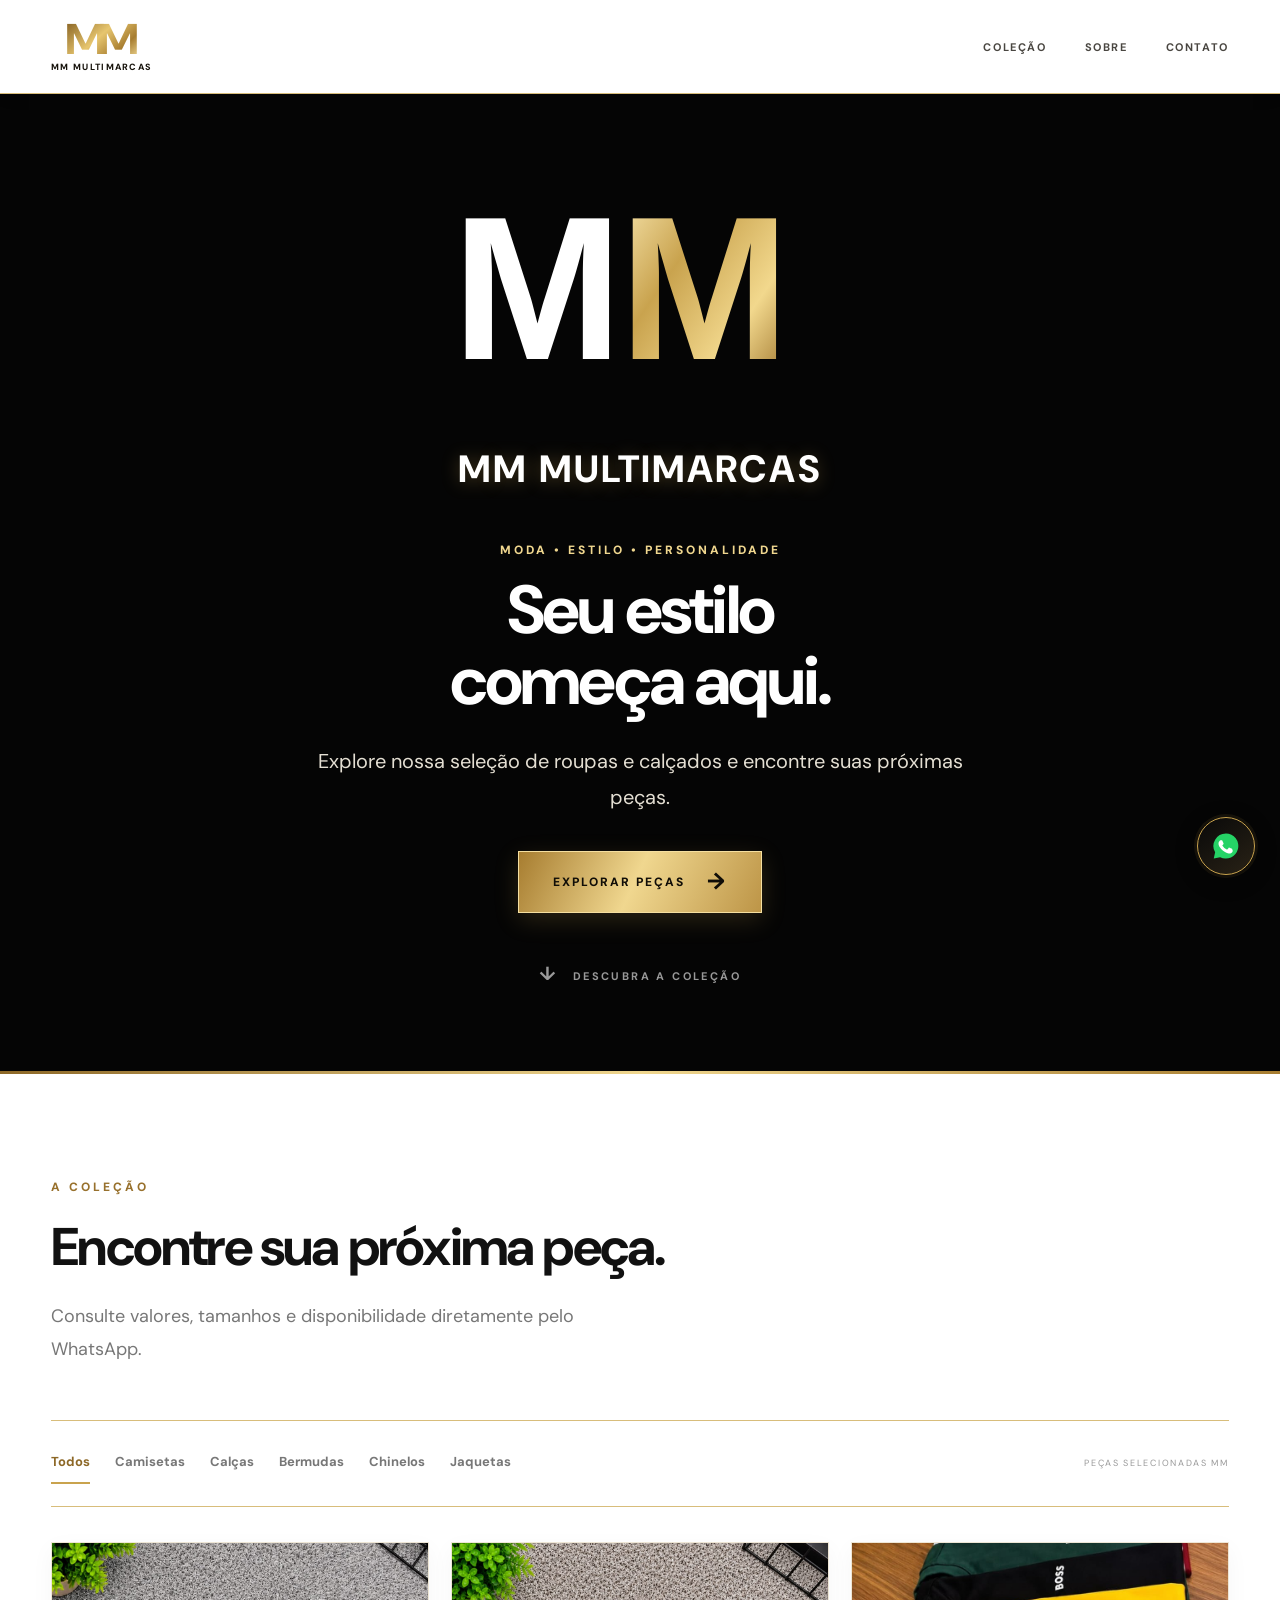
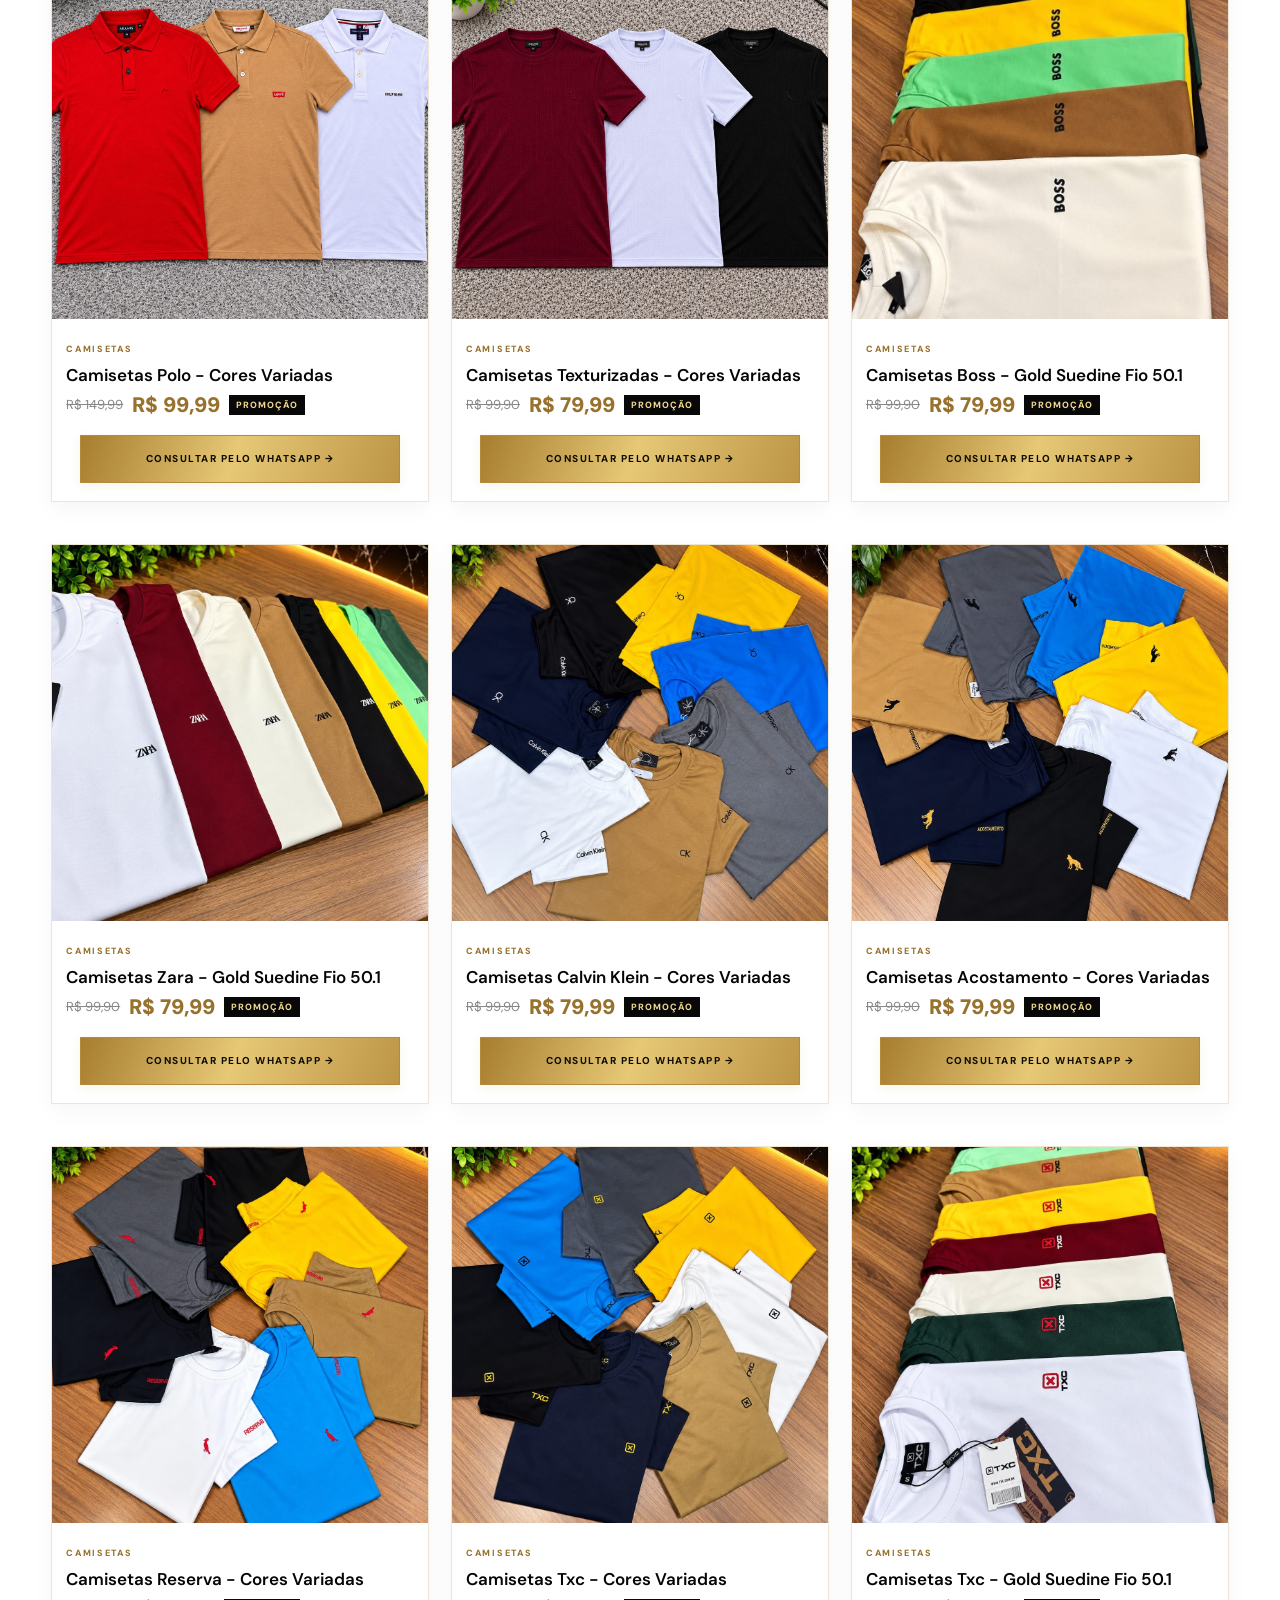
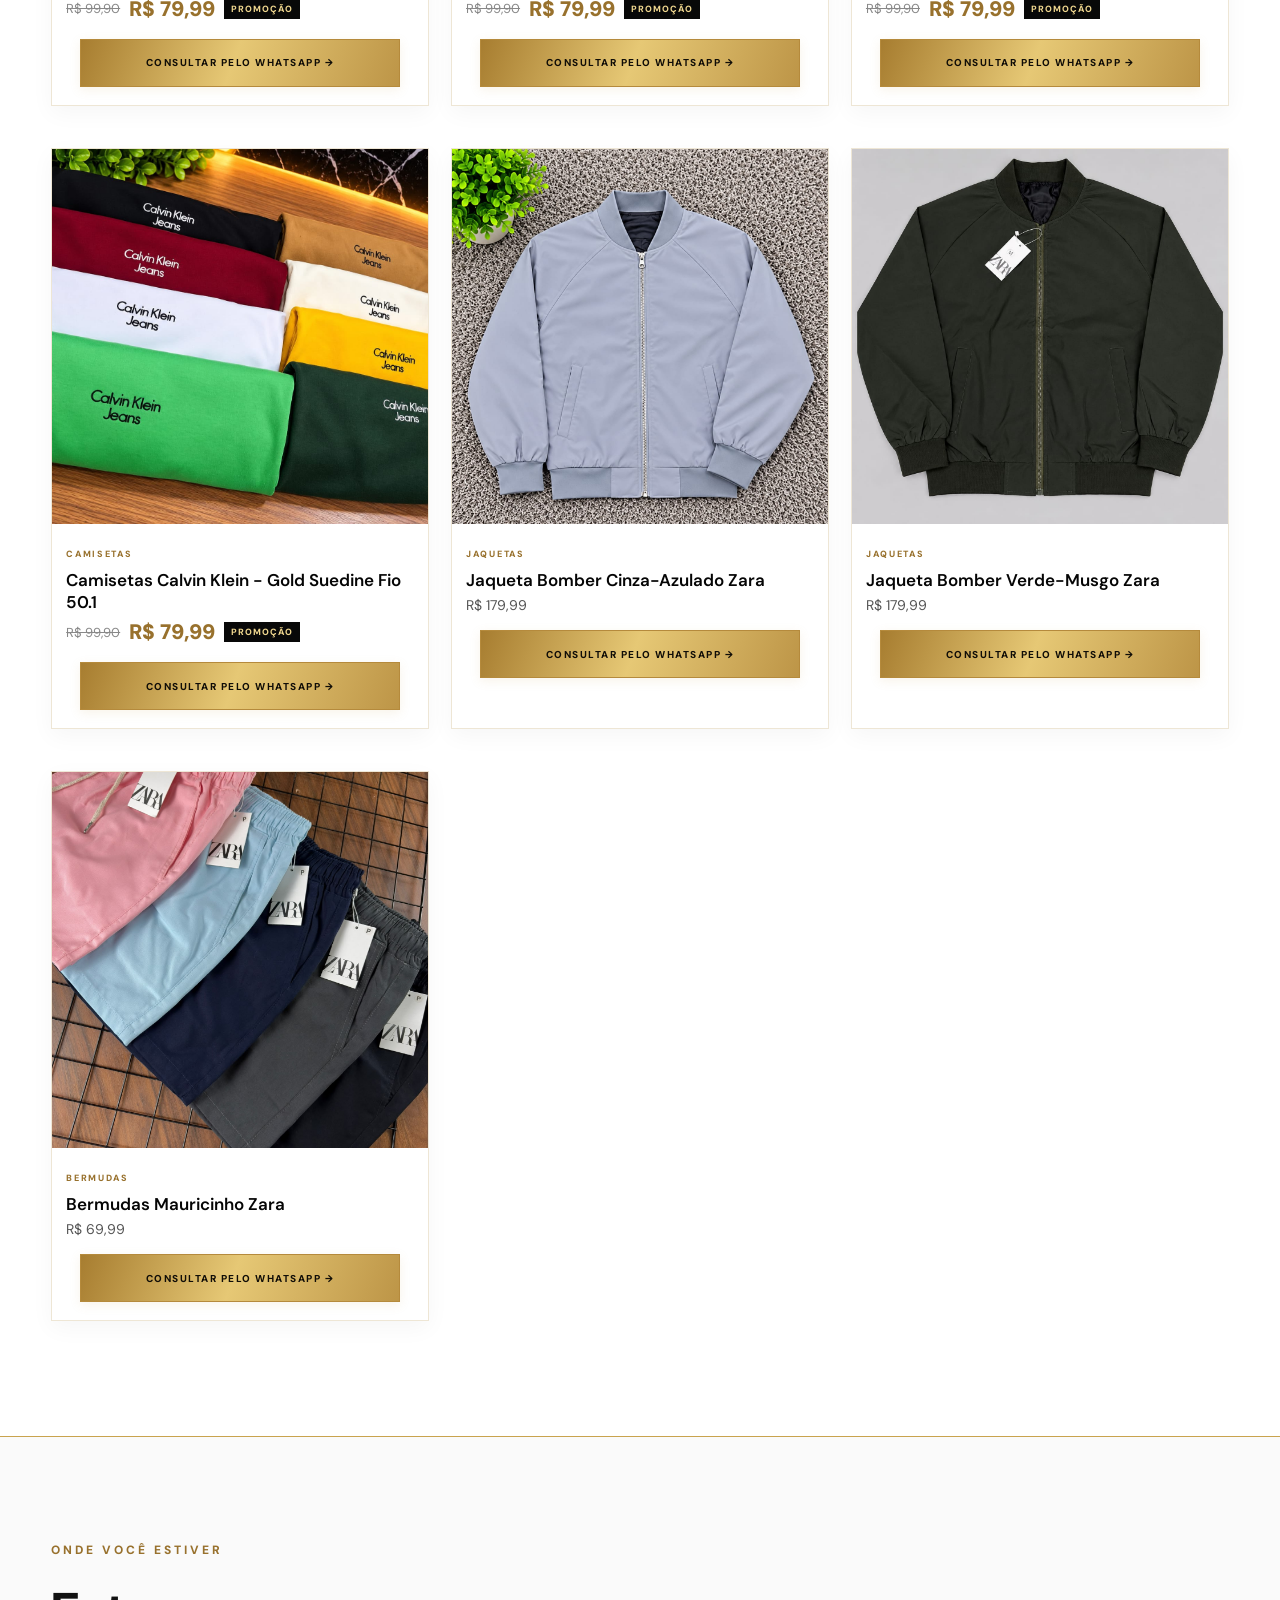
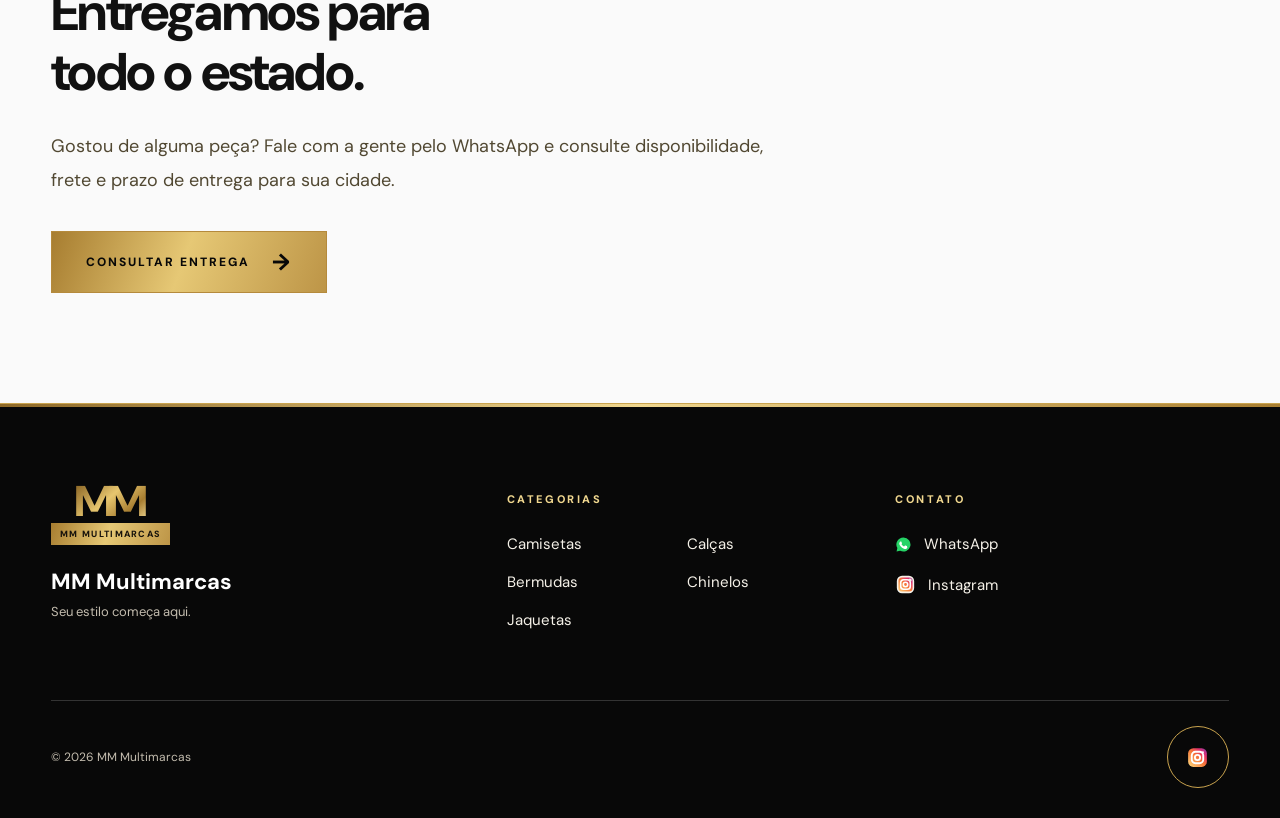
<file: index.html>
<!DOCTYPE html>
<html lang="pt-BR">
<head>
  <meta charset="UTF-8">
  <meta name="viewport" content="width=device-width, initial-scale=1.0">
  <meta name="theme-color" content="#050505">
  <meta name="description" content="MM Multimarcas — seu estilo começa aqui. Explore nossa seleção de roupas e calçados.">
  <title>MM Multimarcas | Seu estilo começa aqui</title>
  <link rel="preconnect" href="https://fonts.googleapis.com">
  <link rel="preconnect" href="https://fonts.gstatic.com" crossorigin>
  <link href="https://fonts.googleapis.com/css2?family=DM+Sans:wght@400;500;600;700;800&display=swap" rel="stylesheet">
  <link rel="stylesheet" href="style.css">
</head>
<body>
  <header class="site-header" id="topo">
    <a class="brand brand-small" href="#topo" aria-label="MM Multimarcas - início">
      <span class="brand-mark">MM</span>
      <span class="brand-name">MM MULTIMARCAS</span>
    </a>
    <button class="menu-toggle" id="menuToggle" aria-label="Abrir menu" aria-expanded="false">
      <span></span><span></span><span></span>
    </button>
    <nav class="main-nav" id="mainNav">
      <a href="#colecao">Coleção</a>
      <a href="#sobre">Sobre</a>
      <a href="#contato">Contato</a>
    </nav>
  </header>

  <main>
    <section class="hero">
      <div class="hero-inner">
        <div class="hero-brand">
          <svg class="hero-monogram" viewBox="0 0 500 250" role="img" aria-label="Logo MM em branco e dourado com traço curvo">
            <defs>
              <linearGradient id="heroGold" x1="0" y1="0" x2="1" y2="1">
                <stop offset="0%" stop-color="#fff0bd"/>
                <stop offset="38%" stop-color="#c9a34e"/>
                <stop offset="72%" stop-color="#f2d88d"/>
                <stop offset="100%" stop-color="#9a7028"/>
              </linearGradient>
            </defs>
            <text x="62" y="190" font-family="Arial Black, Arial, sans-serif" font-size="205" font-weight="900" letter-spacing="-28" fill="#ffffff">M</text>
            <text x="229" y="190" font-family="Arial Black, Arial, sans-serif" font-size="205" font-weight="900" letter-spacing="-28" fill="url(#heroGold)">M</text>
            
          </svg>
          <span class="hero-brand-name">MM MULTIMARCAS</span>
        </div>
        <p class="eyebrow hero-eyebrow">MODA • ESTILO • PERSONALIDADE</p>
        <h1>Seu estilo<br>começa aqui.</h1>
        <p class="hero-copy">Explore nossa seleção de roupas e calçados e encontre suas próximas peças.</p>
        <a class="button button-light" href="#colecao">EXPLORAR PEÇAS <span aria-hidden="true">→</span></a>
        <a class="scroll-cue" href="#colecao"><span>↓</span> DESCUBRA A COLEÇÃO</a>
      </div>
    </section>

    <section class="collection section" id="colecao">
      <div class="section-heading">
        <p class="eyebrow">A COLEÇÃO</p>
        <h2>Encontre sua próxima peça.</h2>
        <p>Consulte valores, tamanhos e disponibilidade diretamente pelo WhatsApp.</p>
      </div>
      <div class="catalog-toolbar">
        <div class="filters" id="filters" aria-label="Filtrar produtos">
          <button class="filter active" data-category="Todos">Todos</button>
          <button class="filter" data-category="Camisetas">Camisetas</button>
          <button class="filter" data-category="Calças">Calças</button>
          <button class="filter" data-category="Bermudas">Bermudas</button>
          <button class="filter" data-category="Chinelos">Chinelos</button>
          <button class="filter" data-category="Jaquetas">Jaquetas</button>
        </div>
        <p class="catalog-note">PEÇAS SELECIONADAS MM</p>
      </div>
      <div class="product-grid" id="productGrid" aria-live="polite"></div>
      <p class="empty-state" id="emptyState" hidden>Nenhum produto cadastrado nesta categoria ainda.</p>
    </section>

    <section class="delivery" id="sobre">
      <div class="delivery-inner">
        <p class="eyebrow">ONDE VOCÊ ESTIVER</p>
        <h2>Entregamos para<br>todo o estado.</h2>
        <p>Gostou de alguma peça? Fale com a gente pelo WhatsApp e consulte disponibilidade, frete e prazo de entrega para sua cidade.</p>
        <a class="button button-dark" data-whatsapp-general href="#" target="_blank" rel="noopener">CONSULTAR ENTREGA <span aria-hidden="true">→</span></a>
      </div>
    </section>
  </main>

  <footer class="site-footer" id="contato">
    <div class="footer-main">
      <div class="footer-brand-column">
        <a class="brand brand-footer" href="#topo" aria-label="MM Multimarcas - início">
          <span class="brand-mark">MM</span>
          <span class="brand-name">MM MULTIMARCAS</span>
        </a>
        <p class="footer-title">MM Multimarcas</p>
        <p class="footer-description">Seu estilo começa aqui.</p>
      </div>
      <div class="footer-column">
        <p class="footer-heading">CATEGORIAS</p>
        <div class="footer-categories">
          <a href="#colecao" data-footer-category="Camisetas">Camisetas</a>
          <a href="#colecao" data-footer-category="Calças">Calças</a>
          <a href="#colecao" data-footer-category="Bermudas">Bermudas</a>
          <a href="#colecao" data-footer-category="Chinelos">Chinelos</a>
          <a href="#colecao" data-footer-category="Jaquetas">Jaquetas</a>
        </div>
      </div>
      <div class="footer-column">
        <p class="footer-heading">CONTATO</p>
        <a class="contact-link" data-whatsapp-general href="#" target="_blank" rel="noopener">
          <svg class="whatsapp-icon" viewBox="0 0 24 24" aria-hidden="true">
  <path fill="#25D366" d="M12 2a10 10 0 0 0-8.7 15l-1.1 5 5.1-1.1A10 10 0 1 0 12 2z"/>
  <path fill="#fff" d="M16.8 14.2c-.3-.2-1.7-.9-2-.9s-.5-.2-.7.2l-.9 1.1c-.2.2-.3.2-.6.1a7 7 0 0 1-3.4-3c-.3-.4.3-.5.8-1.4l-.9-2c-.2-.5-.5-.4-.7-.4h-.6c-.2 0-.5.1-.8.4-.3.3-1 1-1 2.3s1 2.7 1.1 2.9c.2.2 2 3 4.8 4.2 1.8.8 2.5.8 3.4.7 1-.1 1.7-.7 1.9-1.3.2-.7.2-1.2.1-1.3z"/>
</svg> WhatsApp
        </a>
        <a class="contact-link instagram-link" data-instagram href="#" target="_blank" rel="noopener">
          <svg viewBox="0 0 24 24" aria-hidden="true">
  <defs>
    <linearGradient id="insta1" x1="0%" y1="100%" x2="100%" y2="0%">
      <stop offset="0%" stop-color="#ffdc80"/>
      <stop offset="50%" stop-color="#f77737"/>
      <stop offset="75%" stop-color="#e1306c"/>
      <stop offset="100%" stop-color="#833ab4"/>
    </linearGradient>
  </defs>
  <rect x="3" y="3" width="18" height="18" rx="5" fill="url(#insta1)"/>
  <rect x="6.5" y="6.5" width="11" height="11" rx="3.5" fill="none" stroke="white" stroke-width="1.8"/>
  <circle cx="12" cy="12" r="2.5" fill="none" stroke="white" stroke-width="1.8"/>
  <circle cx="17.2" cy="6.9" r="1" fill="white"/>
</svg>
          Instagram
        </a>
      </div>
    </div>
    <div class="footer-bottom">
      <span>© <span id="year"></span> MM Multimarcas</span>
      <a class="instagram-round" data-instagram href="#" target="_blank" rel="noopener" aria-label="Visite nosso Instagram">
    <svg viewBox="0 0 24 24" aria-hidden="true">
  <defs>
    <linearGradient id="insta2" x1="0%" y1="100%" x2="100%" y2="0%">
      <stop offset="0%" stop-color="#ffdc80"/>
      <stop offset="50%" stop-color="#f77737"/>
      <stop offset="75%" stop-color="#e1306c"/>
      <stop offset="100%" stop-color="#833ab4"/>
    </linearGradient>
  </defs>
  <rect x="3" y="3" width="18" height="18" rx="5"
        fill="url(#insta2)" stroke="none"/>
  <rect x="6.5" y="6.5" width="11" height="11" rx="3.5"
        fill="none" stroke="white" stroke-width="1.8"/>
  <circle cx="12" cy="12" r="2.5"
          fill="none" stroke="white" stroke-width="1.8"/>
  <circle cx="17.2" cy="6.9" r="1"
          fill="white" stroke="none"/>
</svg>
      </a>
    </div>
  </footer>

  <a class="whatsapp-float" data-whatsapp-general href="#" target="_blank" rel="noopener" aria-label="Fale conosco pelo WhatsApp">
<svg class="whatsapp-icon" viewBox="0 0 24 24" aria-hidden="true">
  <path fill="#25D366" d="M12 2a10 10 0 0 0-8.7 15l-1.1 5 5.1-1.1A10 10 0 1 0 12 2z"/>
  <path fill="#fff" d="M16.8 14.2c-.3-.2-1.7-.9-2-.9s-.5-.2-.7.2l-.9 1.1c-.2.2-.3.2-.6.1a7 7 0 0 1-3.4-3c-.3-.4.3-.5.8-1.4.1-.2 0-.4 0-.5l-.9-2c-.2-.5-.5-.4-.7-.4h-.6c-.2 0-.5.1-.8.4-.3.3-1 1-1 2.3s1 2.7 1.1 2.9c.2.2 2 3 4.8 4.2 1.8.8 2.5.8 3.4.7 1-.1 1.7-.7 1.9-1.3.2-.7.2-1.2.1-1.3z"/>
</svg>
    </a>
  <script src="script.js"></script>
</body>
</html>
</file>
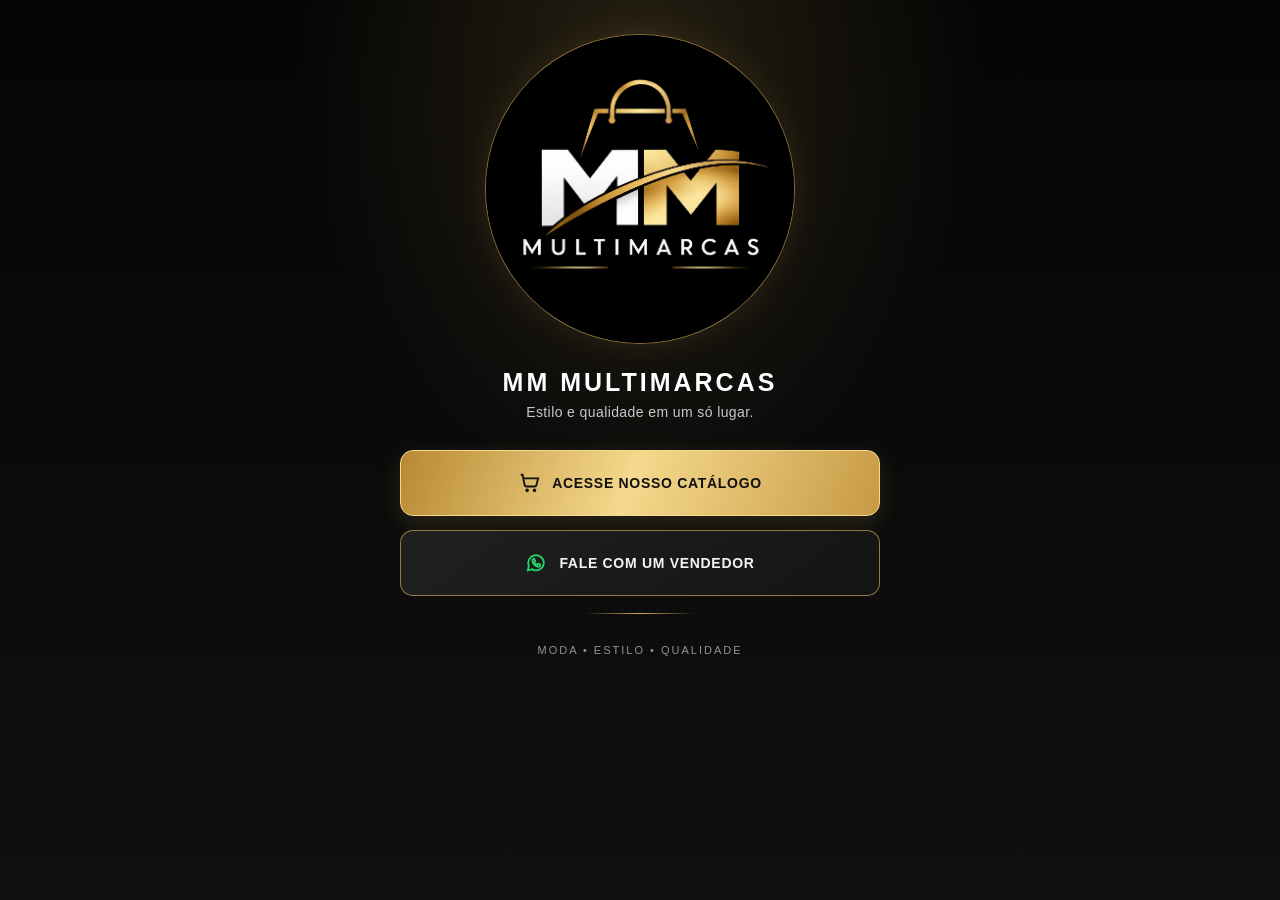
<file: links/index.html>
<!DOCTYPE html>
<html lang="pt-BR">
<head>
<meta charset="UTF-8"><meta name="viewport" content="width=device-width, initial-scale=1.0">
<meta name="theme-color" content="#080808">
<meta name="description" content="MM Multimarcas — estilo e qualidade em um só lugar. Acesse nosso catálogo e fale com um vendedor.">
<title>MM Multimarcas | Links oficiais</title>
<style>
:root{--gold:#d6ad55;--gold-light:#f5d98d}
*{box-sizing:border-box}body{margin:0;min-height:100vh;color:#fff;background:radial-gradient(ellipse at 50% 5%,rgba(214,173,85,.15),transparent 38%),linear-gradient(180deg,#050505,#101010);font-family:Arial,Helvetica,sans-serif;display:flex;justify-content:center;padding:34px 18px 28px}
main{width:100%;max-width:480px;display:flex;flex-direction:column;align-items:center;text-align:center}
.logo-wrap{width:min(76vw,310px);aspect-ratio:1;overflow:hidden;border-radius:50%;border:1px solid rgba(214,173,85,.65);box-shadow:0 0 35px rgba(214,173,85,.12);background:#000}
.logo-wrap img{width:100%;height:100%;object-fit:cover;display:block}
h1{margin:24px 0 7px;font-size:25px;letter-spacing:3px;font-weight:800}
.tagline{margin:0 0 30px;color:#c9c9c9;font-size:14px;letter-spacing:.4px}
.links{width:100%;display:grid;gap:14px}
.link{min-height:66px;display:flex;align-items:center;justify-content:center;gap:12px;padding:17px 20px;border-radius:13px;text-decoration:none;font-weight:800;font-size:14px;letter-spacing:.7px;transition:transform .18s ease,filter .18s ease}
.link:hover{transform:translateY(-2px);filter:brightness(1.08)}
.primary{color:#111;background:linear-gradient(110deg,#b88932,#f5d98d 48%,#c79a45);border:1px solid #f5d98d;box-shadow:0 8px 25px rgba(214,173,85,.16)}
.secondary{color:#f4f4f4;background:linear-gradient(145deg,#202020,#141414);border:1px solid rgba(214,173,85,.65)}
.icon{width:22px;height:22px;flex:0 0 22px}
.note{margin-top:30px;color:#929292;font-size:11px;letter-spacing:2px}
.line{width:110px;height:1px;margin-top:17px;background:linear-gradient(90deg,transparent,var(--gold),transparent)}
@media(max-width:360px){h1{font-size:21px}.link{font-size:12px}}
</style></head>
<body><main>
<div class="logo-wrap"><img src="logo-mm.png.jpeg" alt="Logo MM Multimarcas"></div>
<h1>MM MULTIMARCAS</h1><p class="tagline">Estilo e qualidade em um só lugar.</p>
<nav class="links" aria-label="Links da MM Multimarcas">
<a class="link primary" href="https://mmmultimarcas.github.io/mm-multimarcas/" target="_blank" rel="noopener">
<svg class="icon" viewBox="0 0 24 24" fill="none" stroke="currentColor" stroke-width="2" aria-hidden="true"><path d="M3 3h2l2.2 11.2a2 2 0 0 0 2 1.6h8.9a2 2 0 0 0 2-1.6L22 7H6"/><circle cx="10" cy="20" r="1"/><circle cx="18" cy="20" r="1"/></svg>ACESSE NOSSO CATÁLOGO</a>
<a class="link secondary" href="https://api.whatsapp.com/send/?phone=556499380911&amp;text&amp;type=phone_number&amp;app_absent=0" target="_blank" rel="noopener">
<svg class="icon" viewBox="0 0 24 24" fill="none" stroke="#25D366" stroke-width="2" aria-hidden="true"><path d="M20.5 11.5a8.5 8.5 0 0 1-12.6 7.4L3 20l1.2-4.6A8.5 8.5 0 1 1 20.5 11.5Z"/><path d="M8.5 8.2c.3-.6.6-.6 1-.6h.4c.2 0 .4.1.5.4l.7 1.7c.1.2.1.4-.1.6l-.6.7c-.2.2-.2.4 0 .7.5.9 1.2 1.6 2.1 2.1.3.2.5.2.7 0l.8-.9c.2-.2.4-.2.7-.1l1.6.8c.3.1.4.3.4.5 0 .4-.2 1.1-.7 1.5-.5.4-1.1.6-1.7.5-1-.1-2.4-.7-3.8-1.9-1.2-1.1-2.1-2.4-2.3-3.4-.2-.8 0-1.6.3-2.1Z"/></svg>FALE COM UM VENDEDOR</a>
</nav><div class="line"></div><p class="note">MODA • ESTILO • QUALIDADE</p>
</main></body></html>
</file>
<file: style.css>
/* MM MULTIMARCAS — identidade visual em preto, branco e dourado */
:root {
  --black: #050505;
  --white: #fff;
  --paper: #fafafa;
  --muted: #777;
  --gold: #c6a15b;
  --gold-light: #dfc58f;
  --gold-dark: #a9823e;
  --line: #dedede;
  --font: "DM Sans", Arial, sans-serif;
}
* { box-sizing: border-box; }
html { scroll-behavior: smooth; }
body { margin: 0; color: var(--black); background: var(--white); font-family: var(--font); -webkit-font-smoothing: antialiased; }
a { color: inherit; text-decoration: none; }
button { font: inherit; }
.site-header { height: 94px; padding: 0 4%; display: flex; align-items: center; justify-content: space-between; background: var(--black); color: var(--white); position: relative; z-index: 5; }
.brand { display: inline-flex; flex-direction: column; align-items: center; gap: 2px; width: max-content; }
.brand-mark { color: var(--gold); font-size: 43px; line-height: .9; font-weight: 800; letter-spacing: -8px; padding-right: 8px; transform: scaleX(1.12); }
.brand-name { color: var(--gold-light); font-size: 9px; letter-spacing: 1.3px; font-weight: 800; }
.main-nav { display: flex; align-items: center; gap: 38px; text-transform: uppercase; font-size: 11px; letter-spacing: 1.6px; font-weight: 700; }
.main-nav a { opacity: .78; transition: opacity .2s; }
.main-nav a:hover { opacity: 1; }
.menu-toggle { display: none; border: 0; background: none; padding: 10px; }
.menu-toggle span { display: block; width: 23px; height: 2px; background: white; margin: 5px; }
.hero { min-height: 690px; display: grid; place-items: center; text-align: center; background: var(--black); color: var(--white); padding: 75px 24px 85px; }
.hero-inner { width: min(850px, 100%); display: flex; align-items: center; flex-direction: column; }
.hero-brand { display: flex; flex-direction: column; align-items: center; margin-bottom: 48px; }
.hero-monogram { font-size: clamp(140px, 28vw, 270px); line-height: .78; letter-spacing: -.14em; padding-right: .14em; font-weight: 800; transform: scaleX(1.08); }
.hero-brand-name { color: var(--gold-light); font-size: clamp(17px, 3vw, 38px); font-weight: 800; letter-spacing: .055em; margin-top: 25px; }
.eyebrow { color: var(--gold-dark); font-size: 12px; font-weight: 800; letter-spacing: 3px; }
.hero-eyebrow { color: var(--gold-light); margin: 0 0 17px; }
.hero h1 { font-size: clamp(42px, 7vw, 68px); line-height: 1.05; letter-spacing: -2.8px; margin: 0; font-weight: 700; }
.hero-copy { color: #b9b9b9; font-size: clamp(16px, 2vw, 20px); line-height: 1.8; max-width: 650px; margin: 25px 0 36px; }
.button { display: inline-flex; align-items: center; justify-content: center; gap: 22px; min-height: 62px; padding: 0 34px; font-size: 12px; letter-spacing: 2px; font-weight: 800; transition: transform .2s, background .2s; }
.button:hover { transform: translateY(-2px); }
.button span { font-size: 23px; line-height: 1; }
.button-light { background: var(--gold); color: var(--black); }
.button-light:hover { background: var(--gold-light); }
.scroll-cue { color: #999; font-size: 11px; letter-spacing: 2.4px; margin-top: 48px; font-weight: 700; }
.scroll-cue span { font-size: 19px; margin-right: 9px; }
.section { padding: 105px 4% 115px; }
.section-heading { max-width: 850px; }
.section-heading .eyebrow { margin: 0 0 22px; }
.section-heading h2, .delivery h2 { font-size: clamp(34px, 5vw, 53px); line-height: 1.12; letter-spacing: -1.8px; margin: 0; }
.section-heading > p:last-child { color: #777; font-size: 18px; line-height: 1.8; max-width: 540px; margin: 24px 0 0; }
.catalog-toolbar { margin-top: 55px; padding: 22px 0; border-top: 1px solid var(--line); border-bottom: 1px solid var(--line); display: flex; align-items: center; justify-content: space-between; gap: 20px; }
.filters { display: flex; flex-wrap: wrap; gap: 8px 25px; }
.filter { border: 0; border-bottom: 2px solid transparent; padding: 10px 0 12px; background: none; color: #777; font-weight: 700; font-size: 13px; cursor: pointer; }
.filter:hover, .filter.active { color: var(--gold-dark); border-bottom-color: var(--gold); }
.catalog-note { color: #999; font-size: 9px; letter-spacing: 1.7px; white-space: nowrap; }
.product-grid { display: grid; grid-template-columns: repeat(3, minmax(0, 1fr)); gap: 42px 22px; padding-top: 35px; }
.product-card { min-width: 0; }
.product-image-wrap { background: #f0f0f0; aspect-ratio: 1 / 1; overflow: hidden; position: relative; }
.product-image { width: 100%; height: 100%; display: block; object-fit: cover; transition: transform .5s; }
.product-card:hover .product-image { transform: scale(1.035); }
.image-placeholder { width: 100%; height: 100%; display: grid; place-items: center; color: #aaa; background: linear-gradient(135deg, #f1f1f1, #e4e4e4); font-size: 12px; letter-spacing: 2px; }
.product-info { padding: 17px 2px 0; }
.product-category { color: var(--gold-dark); text-transform: uppercase; letter-spacing: 1.7px; font-size: 9px; font-weight: 800; }
.product-name { margin: 7px 0 5px; font-size: 17px; font-weight: 600; }
.product-price { margin: 0; color: #555; font-size: 14px; }
.product-buy { margin-top: 16px; display: flex; width: 100%; min-height: 48px; align-items: center; justify-content: center; background: var(--black); border: 1px solid var(--gold-dark); color: var(--gold-light); font-size: 10px; font-weight: 800; letter-spacing: 1.5px; transition: background .2s; }
.product-buy:hover { background: var(--gold); color: var(--black); }
.empty-state { color: #777; padding: 45px 0; }
.delivery { background: var(--paper); border-top: 1px solid #eee; padding: 105px 4% 110px; }
.delivery-inner { max-width: 850px; }
.delivery .eyebrow { margin: 0 0 24px; }
.delivery-inner > p:not(.eyebrow) { color: #777; font-size: 18px; line-height: 1.9; max-width: 720px; margin: 28px 0 34px; }
.button-dark { background: var(--gold); color: var(--black); }
.button-dark:hover { background: var(--gold-light); }
.site-footer { background: var(--black); color: var(--white); padding: 75px 4% 30px; }
.footer-main { display: grid; grid-template-columns: 1.2fr 1fr 1fr; gap: 55px; padding-bottom: 70px; }
.brand-footer { align-items: flex-start; }
.brand-footer .brand-mark { color: var(--gold); font-size: 76px; }
.brand-footer .brand-name { color: var(--gold-light); font-size: 11px; }
.footer-title { font-size: 22px; font-weight: 700; margin: 22px 0 7px; }
.footer-description { color: #888; font-size: 13px; margin: 0; }
.footer-heading { color: #999; font-size: 11px; letter-spacing: 2.6px; font-weight: 800; margin: 10px 0 28px; }
.footer-categories { display: grid; grid-template-columns: 1fr 1fr; gap: 18px 28px; max-width: 360px; }
.footer-categories a, .contact-link { color: #eee; font-size: 15px; }
.footer-categories a:hover, .contact-link:hover { color: var(--gold-light); }
.contact-link { display: flex; align-items: center; gap: 12px; margin-bottom: 20px; }
.contact-icon { font-size: 20px; }
.instagram-link svg, .instagram-round svg { width: 21px; height: 21px; fill: none; stroke: currentColor; stroke-width: 1.8; }
.instagram-link svg .instagram-dot, .instagram-round svg .instagram-dot { fill: currentColor; stroke: none; }
.footer-bottom { border-top: 1px solid #333; padding-top: 25px; color: #888; display: flex; align-items: center; justify-content: space-between; font-size: 12px; }
.instagram-round { width: 62px; height: 62px; border: 1px solid var(--gold-dark); border-radius: 50%; display: grid; place-items: center; color: white; transition: background .2s; }
.instagram-round:hover { background: var(--gold); color: var(--black); }
.instagram-round svg { width: 25px; height: 25px; }
.whatsapp-float { position: fixed; z-index: 4; right: 25px; bottom: 25px; width: 58px; height: 58px; display: grid; place-items: center; background: var(--black); border: 1px solid var(--gold); border-radius: 50%; color: var(--gold-light); box-shadow: 0 5px 20px #0002; }
.whatsapp-symbol { font-size: 25px; }
@media (max-width: 800px) {
  .site-header { height: 78px; }
  .menu-toggle { display: block; cursor: pointer; }
  .main-nav { display: none; position: absolute; top: 78px; left: 0; right: 0; padding: 22px 5%; background: #080808; flex-direction: column; align-items: flex-start; gap: 22px; }
  .main-nav.open { display: flex; }
  .hero { min-height: 650px; padding-top: 70px; }
  .hero-brand { margin-bottom: 43px; }
  .hero-monogram { font-size: clamp(145px, 39vw, 235px); }
  .section { padding: 78px 4% 85px; }
  .catalog-toolbar { align-items: flex-start; flex-direction: column; gap: 8px; }
  .filters { gap: 5px 22px; }
  .product-grid { grid-template-columns: repeat(2, minmax(0, 1fr)); gap: 32px 14px; }
  .delivery { padding: 78px 4% 85px; }
  .footer-main { grid-template-columns: 1fr 1fr; gap: 45px 25px; }
  .footer-brand-column { grid-column: 1 / -1; }
}
@media (max-width: 480px) {
  .hero { min-height: 620px; }
  .hero-brand-name { letter-spacing: .025em; }
  .hero h1 { letter-spacing: -1.8px; }
  .hero-copy { font-size: 15px; }
  .button { min-height: 57px; padding: 0 23px; font-size: 10px; }
  .section-heading > p:last-child, .delivery-inner > p:not(.eyebrow) { font-size: 16px; }
  .product-grid { gap: 28px 11px; }
  .product-name { font-size: 14px; }
  .product-price { font-size: 12px; }
  .product-buy { min-height: 44px; font-size: 9px; letter-spacing: .8px; }
  .footer-main { grid-template-columns: 1fr; gap: 35px; }
  .footer-brand-column { grid-column: auto; }
  .footer-categories { max-width: 100%; }
  .site-footer { padding-top: 60px; }
  .instagram-round { width: 52px; height: 52px; }
  .whatsapp-float { width: 53px; height: 53px; right: 17px; bottom: 17px; }
}
.whatsapp-icon {
  width: 17px;
  height: 17px;
  flex-shrink: 0;
}

@media (max-width: 480px) {
  .whatsapp-float {
    bottom: 90px !important;
    right: 17px !important;
  }

  .footer-bottom .instagram-round {
    position: relative;
    left: -30px !important;
  }
}
.whatsapp-float .whatsapp-icon {
  width: 30px;
  height: 30px;
}


/* ACABAMENTO PREMIUM — PRETO + BRANCO + DOURADO OURO */
:root {
  --gold: #c9a34e;
  --gold-light: #f0d78f;
  --gold-dark: #98712d;
  --paper: #fffdf8;
  --line: #e8dfcc;
}

/* Cabeçalho claro: branco, preto e detalhes ouro */
.site-header {
  background: linear-gradient(110deg, #ffffff 0%, #fffdf8 72%, #f7efdF 100%);
  color: var(--black);
  border-bottom: 1px solid #d8bd7b;
  box-shadow: 0 4px 18px #0000000a;
}
.site-header .brand-mark {
  background: linear-gradient(135deg, #8d6827 5%, #e7c66f 45%, #a77d30 75%, #f5df9b 100%);
  -webkit-background-clip: text;
  background-clip: text;
  color: transparent;
}
.site-header .brand-name { color: #17130c; }
.main-nav a { color: #17130c; }
.main-nav a:hover { color: var(--gold-dark); }
.menu-toggle span { background: #17130c; }

/* Capa escura com brilho dourado, mantendo texto branco */
.hero {
  background:
    radial-gradient(ellipse at 50% 18%, #6e5425 0%, #211b10 27%, transparent 58%),
    linear-gradient(135deg, #050505 0%, #17130c 52%, #050505 100%);
  border-bottom: 3px solid transparent;
  border-image: linear-gradient(90deg, #8d6827, #f0d78f, #a77d30) 1;
}
.hero-monogram {
  background: linear-gradient(135deg, #fff 5%, #e9d59d 35%, #c9a34e 58%, #fff0bd 78%, #b58a3c 100%);
  -webkit-background-clip: text;
  background-clip: text;
  color: transparent;
}
.hero-brand-name {
  color: #fff;
  text-shadow: 0 2px 18px #c9a34e55;
}
.hero h1 { color: #fff; }
.hero h1 em, .hero h1 strong { color: var(--gold-light); }
.hero-copy { color: #e4dfd3; }
.hero-eyebrow { color: var(--gold-light); }
.button-light {
  background: linear-gradient(115deg, #a77d30, #f0d78f 48%, #bd9547);
  color: #100d07;
  border: 1px solid #f5dfa0;
  box-shadow: 0 7px 24px #c9a34e30;
}
.button-light:hover { background: linear-gradient(115deg, #f0d78f, #fff0bd, #c9a34e); }

/* Catálogo claro, com molduras e pequenos detalhes ouro */
.section {
  background: linear-gradient(180deg, #fff 0%, #fffdf8 100%);
}
.section-heading h2 { color: #111; }
.section-heading .eyebrow,
.delivery .eyebrow { color: var(--gold-dark); }
.catalog-toolbar {
  border-top: 1px solid #d8bd7b;
  border-bottom: 1px solid #d8bd7b;
}
.filter:hover, .filter.active {
  color: #8d6827;
  border-bottom-color: var(--gold);
}
.product-card {
  padding: 0 0 18px;
  background: #fff;
  border: 1px solid #eee6d5;
  box-shadow: 0 7px 22px #1b160b0a;
  transition: border-color .2s, box-shadow .2s, transform .2s;
}
.product-card:hover {
  border-color: #c9a34e;
  box-shadow: 0 12px 28px #8d68271c;
  transform: translateY(-3px);
}
.product-info { padding: 17px 14px 0; }
.product-buy {
  width: calc(100% - 28px);
  margin: 16px 14px 0;
  background: linear-gradient(110deg, #a77d30, #e6c875 48%, #bd9547);
  border: 1px solid #b58a3c;
  color: #100d07;
  box-shadow: 0 3px 10px #c9a34e20;
}
.product-buy:hover {
  background: linear-gradient(110deg, #f0d78f, #fff0bd, #c9a34e);
  color: #100d07;
}

/* Faixa de entrega em dourado suave com texto preto */
.delivery {
  background:
    radial-gradient(ellipse at 85% 20%, #f3e5bd 0%, transparent 48%),
    linear-gradient(120deg, #f7efdF 0%, #fffdf8 55%, #ead7a8 100%);
  border-top: 1px solid #c9a34e;
  border-bottom: 1px solid #c9a34e;
}
.delivery h2 { color: #111; }
.delivery-inner > p:not(.eyebrow) { color: #514832; }
.button-dark {
  background: linear-gradient(110deg, #090909, #292216);
  color: #f0d78f;
  border: 1px solid #c9a34e;
}
.button-dark:hover { background: #c9a34e; color: #090909; }

/* Rodapé preto com tipografia branca e acabamento ouro */
.site-footer {
  background:
    radial-gradient(ellipse at 12% 0%, #392b13 0%, transparent 38%),
    linear-gradient(135deg, #080808 0%, #17130c 100%);
  border-top: 3px solid transparent;
  border-image: linear-gradient(90deg, #8d6827, #f0d78f, #a77d30) 1;
}
.footer-heading { color: var(--gold-light); }
.footer-title { color: #fff; }
.footer-description, .footer-bottom { color: #c4bdaF; }
.footer-categories a, .contact-link { color: #f5f1e8; }
.footer-categories a:hover, .contact-link:hover { color: var(--gold-light); }
.instagram-round { border-color: var(--gold); color: var(--gold-light); }
.instagram-round:hover { background: var(--gold); color: #080808; }
.whatsapp-float {
  background: linear-gradient(145deg, #090909, #292216);
  border: 1px solid var(--gold);
  color: var(--gold-light);
  box-shadow: 0 5px 22px #0004, 0 0 0 3px #c9a34e18;
}
@media (max-width: 800px) {
  .main-nav {
    background: linear-gradient(110deg, #fff 0%, #fffdf8 72%, #f7efdf 100%);
    border-bottom: 1px solid #d8bd7b;
  }
}


/* Ajuste solicitado: remover apenas o tom amarelado dos fundos */
:root {
  --paper: #fafafa;
}
.site-header {
  background: #ffffff;
}
.hero {
  background: #050505;
}
.section {
  background: #ffffff;
}
.delivery {
  background: #fafafa;
}
.site-footer {
  background: #080808;
}
@media (max-width: 800px) {
  .main-nav {
    background: #ffffff;
  }
}


/* Símbolo principal MM inspirado na referência da marca */
.hero-monogram {
  display: block;
  width: min(100%, 500px);
  height: auto;
  overflow: visible;
  font-size: initial;
  line-height: normal;
  letter-spacing: normal;
  padding-right: 0;
  transform: none;
  background: none;
  color: initial;
}
.hero-brand { width: min(100%, 560px); }


/* Logo do rodapé com o mesmo visual da marca no cabeçalho */
.brand-footer {
  align-items: center;
}
.brand-footer .brand-mark {
  font-size: 43px;
  line-height: .9;
  letter-spacing: -8px;
  padding-right: 8px;
  transform: scaleX(1.12);
  background: linear-gradient(135deg, #8d6827 5%, #e7c66f 45%, #a77d30 75%, #f5df9b 100%);
  -webkit-background-clip: text;
  background-clip: text;
  color: transparent;
}
.brand-footer .brand-name {
  font-size: 9px;
  letter-spacing: 1.3px;
  color: #17130c !important;
  background: linear-gradient(110deg, #a77d30, #e6c875 48%, #bd9547);
  padding: 5px 9px;
}


/* Apenas o botão "Consultar entrega": fundo dourado e letras pretas */
.button-dark {
  background: linear-gradient(110deg, #a77d30, #e6c875 48%, #bd9547);
  color: #080808;
  border: 1px solid #b58a3c;
}
.button-dark:hover {
  background: linear-gradient(110deg, #f0d78f, #fff0bd, #c9a34e);
  color: #080808;
}


/* Destaque de promoção nas camisetas */
.promo-badge {
  position: absolute;
  top: 14px;
  left: 14px;
  z-index: 2;
  padding: 9px 13px;
  background: linear-gradient(110deg, #a77d30, #f0d78f 48%, #bd9547);
  border: 1px solid #fff0bd;
  color: #080808;
  font-size: 11px;
  font-weight: 900;
  letter-spacing: 1.5px;
  box-shadow: 0 3px 12px #0003;
}
.product-price-sale {
  display: flex;
  align-items: center;
  flex-wrap: wrap;
  gap: 9px;
}
.product-price-sale .old-price {
  color: #888;
  font-size: 13px;
  text-decoration: line-through;
}
.product-price-sale .sale-price {
  color: #98712d;
  font-size: 21px;
  font-weight: 900;
}
.product-price-sale .sale-label {
  padding: 4px 7px;
  background: #080808;
  color: #f0d78f;
  font-size: 9px;
  font-weight: 800;
  letter-spacing: 1px;
}
</file>
